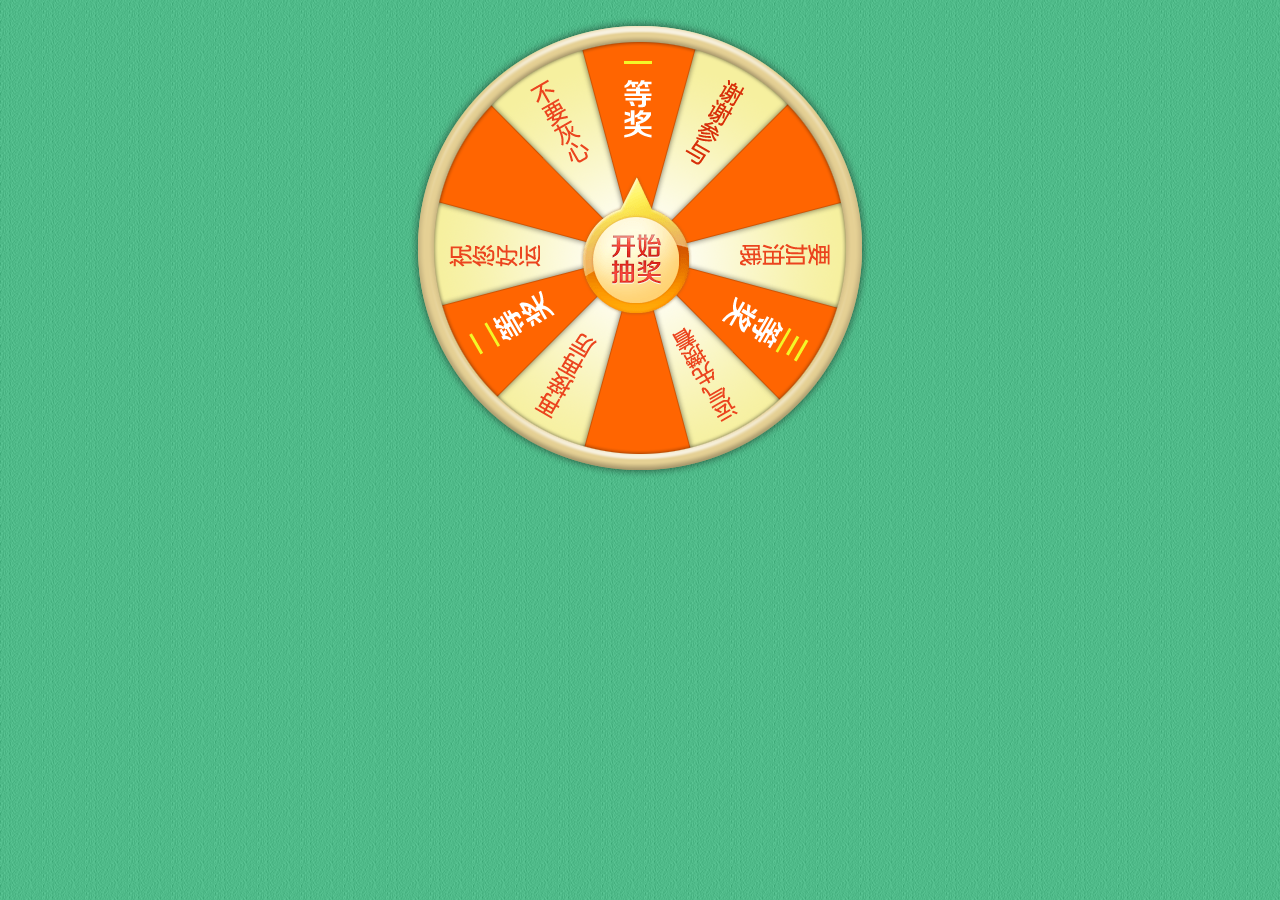
<file: dazhuanpan/index.html>
<!DOCTYPE html PUBLIC "-//W3C//DTD XHTML 1.0 Transitional//EN" "http://www.w3.org/TR/xhtml1/DTD/xhtml1-transitional.dtd">
<html xmlns="http://www.w3.org/1999/xhtml">
<head>
<meta name="viewport" content="width=640"/>
<meta http-equiv="Content-Type" content="text/html; charset=utf-8" />
<title>转盘抽奖</title>

<script type="text/javascript" src="jquery-1.8.2.min.js"></script>
<script type="text/javascript" src="jQueryRotate.js"></script>
<script type="text/javascript" src="script.js"></script>

<style type="text/css">
body{background:url(bg.png) 0 0 repeat;}

.rotate-con-pan{background:url(disk.jpg) no-repeat 0 0;background-size:100% 100%;position:relative;width:480px;height:480px;box-sizing:border-box;-moz-box-sizing:border-box;-webkit-box-sizing:border-box;margin:0 auto}
.rotate-con-zhen{width:112px;height:224px;background:url(start.png) no-repeat 0 0;background-size:100% 100%;cursor:pointer;position:absolute;left:180px;top:140px;}
</style>

</head>

<body>


	<div class="rotate-con-pan">
		<div class="rotate-con-zhen"></div>
	</div>


<script type="text/javascript">
$(function(){
	$(".rotate-con-zhen").rotate({
		bind:{
			click:function(){
				var a = runzp();
				 $(this).rotate({
					 	duration:3000,               //转动时间
					 	angle: 0,                    //起始角度
            			animateTo:1440+a.angle,      //结束的角度
						easing: $.easing.easeOutSine,//动画效果，需加载jquery.easing.min.js
						callback: function(){
							alert(a.prize+a.message);//简单的弹出获奖信息
						}
				 });
			}
		}
	});
});
</script>

</body>
</html>
</file>
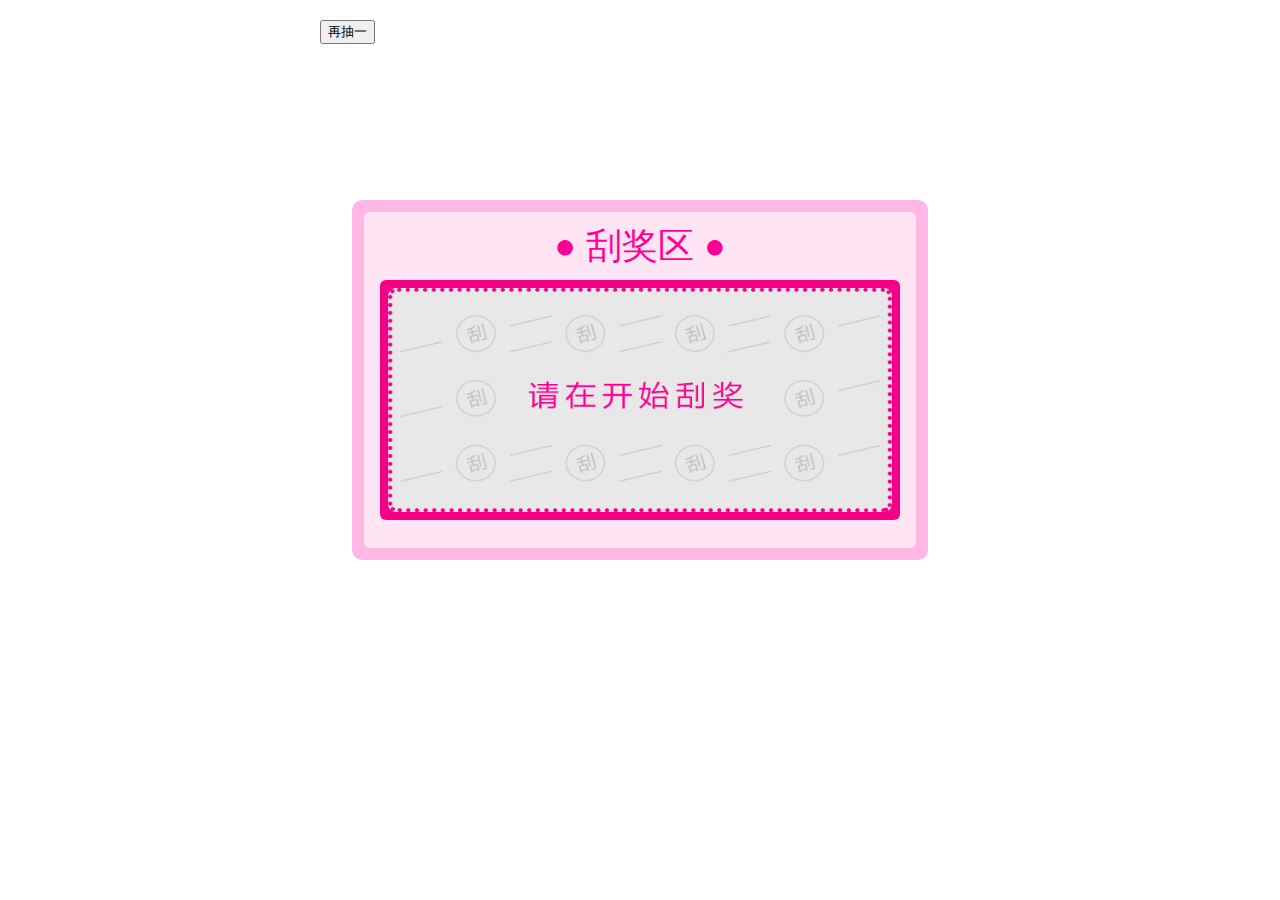
<file: scratch_card/index.html>
﻿<!DOCTYPE html>

<html lang="en" style="font-size:40px;">

	<head>

		<meta charset="utf-8" />

		<meta name='HandheldFriendly' content='True' />

		<!--<meta name='viewport' content='initial-scale=1.0; maximum-scale=1.0; user-scalable=0;' />-->

		<meta name='viewport' content='user-scalable=0' />

		<meta name="viewport" content="width=device-width" />
		<link rel="stylesheet" type="text/css" href="css/base.min.css"/>
	</head>

	<body class="main_box">
		<div class="box">
			<div class="bg_in">
				<div class="title">●&nbsp;刮奖区&nbsp;●</div>
			</div>
			<div class="content">
				<div id="mask_img_bg"><img src="img/bag.jpg"></div>
				<img id="redux" src="img/mask-img.jpg"/>
			</div>
		</div>
		<div class="show">
			<img class="show_bg" src="img/ok.png">
			<img class="show_bg1" src="img/ok1.png">
			<img class="show_food" src="img/bag.jpg" />
			<a class="close"></a>
			<a class="btn"></a>
		</div>
		<div class="mask"></div>
		<input type="button" onClick="reset()" value="再抽一"/>






		<script src="http://www.jq22.com/jquery/2.1.1/jquery.min.js"></script>

		<script src='jquery.eraser.js' type='text/javascript'></script>

		<script type = "text/javascript">
				function reset(){
					$('#redux').eraser("reset");
				}
			function randomnum(smin, smax) {// 获取2个值之间的随机数
				var Range = smax - smin;
				var Rand = Math.random();
				return (smin + Math.round(Rand * Range));
			}

			function runzp() {
				var data = '[{"id":1,"prize":"590大洋","v":1.0},{"id":2,"prize":"100RMB","v":2.0},{"id":3,"prize":"安慰奖","v":48.0}]';// 奖项json
				var obj = eval('(' + data + ')');
				var result = randomnum(1, 100);
				var line = 0;
				var temp = 0;
				var returnobj = "0";
				var index = 0;
			
				//alert("随机数"+result);
				for ( var i = 0; i < obj.length; i++) {
					var obj2 = obj[i];
					var c = parseFloat(obj2.v);
					temp = temp + c;
					line = 100 - temp;
					if (c != 0) {
						if (result > line && result <= (line + c)) {
							index = i;
							// alert(i+"中奖"+line+"<result"+"<="+(line + c));
							returnobj = obj2;
							break;
						}
					}
				}
				return returnobj;
			}
			$(window).load(function  () { //这个适用手机端，等图片加载完再显示，因为有可能会出现第一次加载图片没有加载完就不会出现canvas
				debugger
				var result = runzp();
				if(result  == '0'){
					$("#mask_img_bg").html("<div>再抽一次</div>");
				}else{
					$("#mask_img_bg").html("<img src='img/"+ result.id +".jpg'/>");
					$(".show_food").attr("src","img/"+ result.id +".jpg");
				}
				$('#redux').eraser( {
					size: 20,   //设置橡皮擦大小
				    completeRatio: .6, //设置擦除面积比例
				    completeFunction: showResetButton   //大于擦除面积比例触发函数
				});
				function showResetButton(){
					if(result  == '0'){
					alert("再抽一次");
					}else{
						$(".main_box .show,.main_box .mask").fadeIn(300)
					}					
				}

				$(".main_box .mask,.main_box .show .close,.main_box .show .btn").click(function  () {
					$(".main_box .show,.main_box .mask").fadeOut(300);
					$('#redux').eraser("reset");
				});
			})
	

		</script>



	</body>



</html>
</file>
<file: scratch_card/css/base.min.css>
﻿
 * {
 	-webkit-tap-highlight-color: rgba(255, 255, 255, 0);
 	margin: 0;
 	-webkit-touch-callout: none; /* prevent callout to copy image, etc when tap to hold */
	-webkit-text-size-adjust: none; /* prevent webkit from resizing text to fit */
	/* make transparent link selection, adjust last value opacity 0 to 1.0 */
	-webkit-user-select: none; /* prevent copy paste, to allow, change 'none' to 'text' */
	/* -webkit-tap-highlight-color: rgba(0,0,0,0); */
 }
 

 
 html {
 	height: 100%
 }
 
 input,
 textarea {
 	-webkit-user-select: text
 }
 
 a {
 	color: #000;
 	padding: 0;
 	text-decoration: none;
 	cursor: pointer;
 	font-family: "\5FAE\8F6F\96C5\9ED1", Helvetica, "黑体", Arial, Tahoma
 }
 
 video {
 	width: 100%
 }
 
 
 
 input[type="radio"],
 input[type="checkbox"] {
 	vertical-align: -2px
 }

.main_box{max-width: 640px; height: 100%; position: relative; margin: 0 auto;font-family: "\5FAE\8F6F\96C5\9ED1", Helvetica, "黑体", Arial, Tahoma}
.main_box .box{height:40%; width: 90%;  position: absolute;left: 5%; top: 5em; background: #ffb8e5; border-radius: 10px;-webkit-border-radius: 10px;}

.main_box .box .bg_in{position: absolute; left: 0.3rem; top: 0.3rem; bottom: 0.3rem; right: 0.3rem; background: #ffe4f3;border-radius: 6px;-webkit-border-radius: 6px;}
.main_box .box .bg_in .title{color: #fd0196;font-size: 0.9rem;text-align: center; padding: 0.25rem 0;}
.main_box .box .content{z-index: 10;position: relative; width: 13rem; height: 6rem;  margin: 2rem auto 0 auto; background:#f30086;border-radius: 6px;-webkit-border-radius: 6px;}
#mask_img_bg{position: absolute; left: 0.2rem; top: 0.2rem; bottom: 0.2rem; right: 0.2rem; background:#fff;border-radius: 6px;-webkit-border-radius: 6px;}
#mask_img_bg img{width:5.3rem; height: 5.5rem; margin: 0 auto;display: block; }
#mask_img_bg div{text-align:center;line-height:6rem;}
#redux{z-index: 22; position: absolute;padding: 0.2rem; box-sizing: border-box; width:100%; height: 100%;border-radius: 6px;-webkit-border-radius: 6px;}
.main_box .show{display: none; position: absolute;left:50%; top:6rem; width: 286px; height: 245px; margin-left: -143px;z-index: 99;}
.main_box .show .show_bg{width: 286px; height: 245px;}
.main_box .show .show_bg1{width: 239px; height: 138px;position: absolute; top: -20px; left: 50%;margin-left: -120px;z-index: 110;}
.main_box .show .show_food{width:116.5px; height: 121.5px;position: absolute; top: 74px; left: 50%;margin-left: -60px;z-index: 100;}
.main_box .show .close{display: inline-block;width: 32px; height:32px;position: absolute; top: 0; right:0;z-index: 200;}
.main_box .show .btn{display: inline-block;width: 180px; height:37px;position: absolute; bottom: 10px; left: 48px;z-index: 200;}
.main_box .mask{display: none; position: absolute; left: 0; top: 0; right: 0; bottom: 0; background: rgba(0,0,0,0.5);z-index: 98;}
</file>
